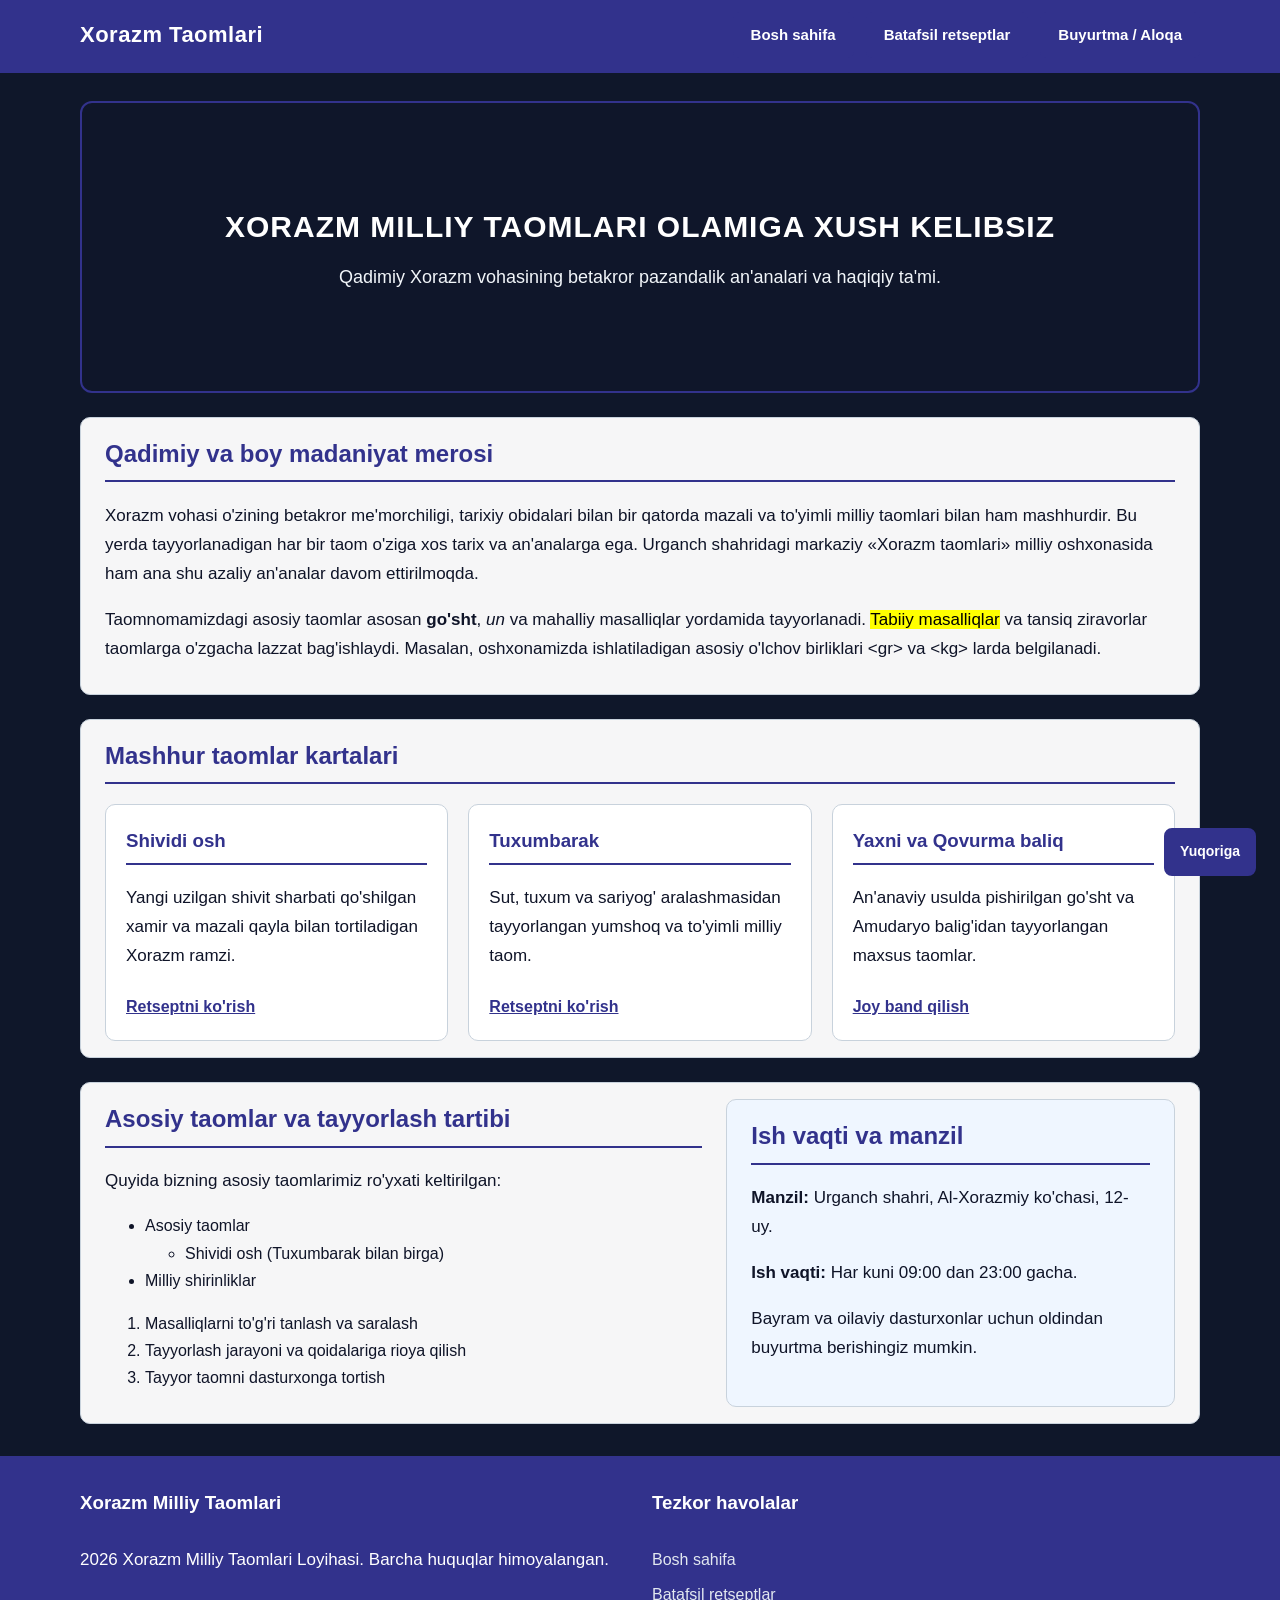
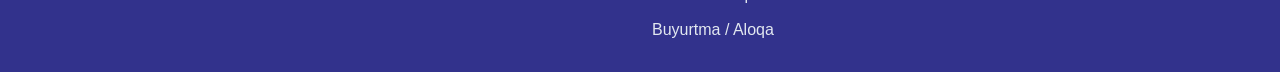
<file: index.html>
<!DOCTYPE html>
<html lang="uz">
<head>
    <meta charset="UTF-8">
    <meta name="viewport" content="width=device-width, initial-scale=1.0">
    <meta name="description" content="Xorazm milliy taomlari va ularning tayyorlanish sirlari haqida rasmiy sahifa.">
    <title>Xorazm Milliy Taomlari - Bosh sahifa</title>
    <link rel="stylesheet" href="css/style.css">
</head>
<body id="top">
    <header class="site-header">
        <div class="container header-inner">
            <a href="index.html" class="brand">Xorazm Taomlari</a>
            <nav aria-label="Asosiy menyu">
                <ul class="nav-list">
                    <li><a href="index.html" class="btn">Bosh sahifa</a></li>
                    <li><a href="batafsil.html" class="btn">Batafsil retseptlar</a></li>
                    <li><a href="index.html" class="btn">Buyurtma / Aloqa</a></li>
                </ul>
            </nav>
        </div>
    </header>
    <main class="container">
        <section class="hero-section">
            <div class="hero-box">
                <h1>Xorazm Milliy Taomlari Olamiga Xush Kelibsiz</h1>
                <p>Qadimiy Xorazm vohasining betakror pazandalik an'analari va haqiqiy ta'mi.</p>
            </div>
        </section>
        <section class="content-section">
            <h2>Qadimiy va boy madaniyat merosi</h2>
            <p>Xorazm vohasi o'zining betakror me'morchiligi, tarixiy obidalari bilan bir qatorda mazali va to'yimli milliy taomlari bilan ham mashhurdir. Bu yerda tayyorlanadigan har bir taom o'ziga xos tarix va an'analarga ega. Urganch shahridagi markaziy «Xorazm taomlari» milliy oshxonasida ham ana shu azaliy an'analar davom ettirilmoqda.</p>
            <p>Taomnomamizdagi asosiy taomlar asosan <strong>go'sht</strong>, <em>un</em> va mahalliy masalliqlar yordamida tayyorlanadi. <mark>Tabiiy masalliqlar</mark> va tansiq ziravorlar taomlarga o'zgacha lazzat bag'ishlaydi. Masalan, oshxonamizda ishlatiladigan asosiy o'lchov birliklari &lt;gr&gt; va &lt;kg&gt; larda belgilanadi.</p>
        </section>

        <section class="cards-section">
            <h2>Mashhur taomlar kartalari</h2>
            <div class="cards-row">
                <article class="dish-card">
                    <h3>Shividi osh</h3>
                    <p>Yangi uzilgan shivit sharbati qo'shilgan xamir va mazali qayla bilan tortiladigan Xorazm ramzi.</p>
                    <a href="batafsil.html" class="card-link">Retseptni ko'rish</a>
                </article>

                <article class="dish-card">
                    <h3>Tuxumbarak</h3>
                    <p>Sut, tuxum va sariyog' aralashmasidan tayyorlangan yumshoq va to'yimli milliy taom.</p>
                    <a href="batafsil.html" class="card-link">Retseptni ko'rish</a>
                </article>

                <article class="dish-card">
                    <h3>Yaxni va Qovurma baliq</h3>
                    <p>An'anaviy usulda pishirilgan go'sht va Amudaryo balig'idan tayyorlangan maxsus taomlar.</p>
                    <a href="index.html" class="card-link">Joy band qilish</a>
                </article>
            </div>
        </section>

        <section class="lists-and-aside">
            <article class="list-article">
                <h2>Asosiy taomlar va tayyorlash tartibi</h2>
                <p>Quyida bizning asosiy taomlarimiz ro'yxati keltirilgan:</p>
                <ul>
                    <li>Asosiy taomlar
                        <ul>
                            <li>Shividi osh (Tuxumbarak bilan birga)</li>
                        </ul>
                    </li>
                    <li>Milliy shirinliklar</li>
                </ul>
                <ol>
                    <li>Masalliqlarni to'g'ri tanlash va saralash</li>
                    <li>Tayyorlash jarayoni va qoidalariga rioya qilish</li>
                    <li>Tayyor taomni dasturxonga tortish</li>
                </ol>
            </article>

            <aside class="info-aside">
                <h2>Ish vaqti va manzil</h2>
                <p><strong>Manzil:</strong> Urganch shahri, Al-Xorazmiy ko'chasi, 12-uy.</p>
                <p><strong>Ish vaqti:</strong> Har kuni 09:00 dan 23:00 gacha.</p>
                <p>Bayram va oilaviy dasturxonlar uchun oldindan buyurtma berishingiz mumkin.</p>
            </aside>
        </section>
    </main>

    <a href="#top" class="scroll-top" aria-label="Sahifa boshiga qaytish">Yuqoriga</a>

    <footer class="site-footer">
        <div class="container footer-inner">
            <div class="footer-col">
                <h3>Xorazm Milliy Taomlari</h3>
                <p>2026 Xorazm Milliy Taomlari Loyihasi. Barcha huquqlar himoyalangan.</p>
            </div>
            <div class="footer-col">
                <h3>Tezkor havolalar</h3>
                <ul class="footer-links">
                    <li><a href="index.html">Bosh sahifa</a></li>
                    <li><a href="batafsil.html">Batafsil retseptlar</a></li>
                    <li><a href="index.html">Buyurtma / Aloqa</a></li>
                </ul>
            </div>
        </div>
    </footer>
</body>
</html>
</file>
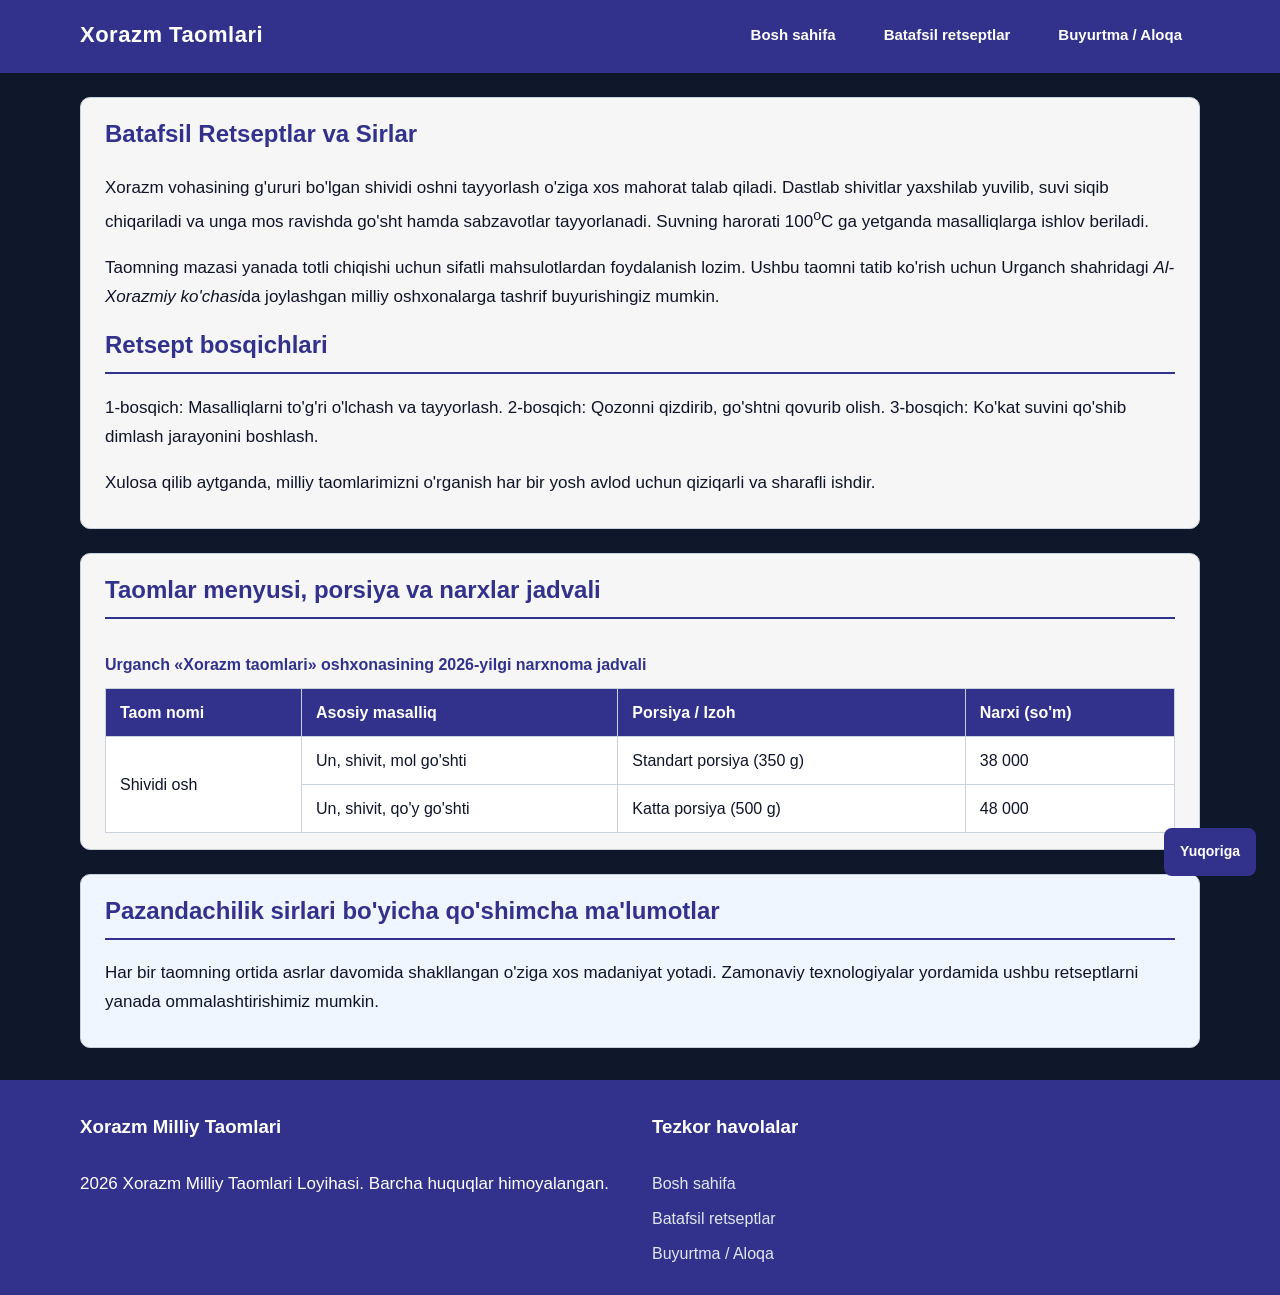
<file: batafsil.html>
<!DOCTYPE html>
<html lang="uz">
<head>
    <meta charset="UTF-8">
    <meta name="viewport" content="width=device-width, initial-scale=1.0">
    <meta name="description" content="Xorazm milliy taomlarining batafsil retseptlari, narxlari va media galereyasi.">
    <title>Batafsil Retseptlar - Xorazm Taomlari</title>
    <link rel="stylesheet" href="css/style.css">
</head>
<body id="top">
    <header class="site-header">
        <div class="container header-inner">
            <a href="index.html" class="brand">Xorazm Taomlari</a>
            <nav aria-label="Asosiy menyu">
                <ul class="nav-list">
                    <li><a href="index.html" class="btn">Bosh sahifa</a></li>
                    <li><a href="batafsil.html" class="btn">Batafsil retseptlar</a></li>
                    <li><a href="index.html" class="btn">Buyurtma / Aloqa</a></li>
                </ul>
            </nav>
        </div>
    </header>
    <main class="container">
        <section class="content-section">
            <h1>Batafsil Retseptlar va Sirlar</h1>
            <p>Xorazm vohasining g'ururi bo'lgan shividi oshni tayyorlash o'ziga xos mahorat talab qiladi. Dastlab shivitlar yaxshilab yuvilib, suvi siqib chiqariladi va unga mos ravishda go'sht hamda sabzavotlar tayyorlanadi. Suvning harorati 100<sup>o</sup>C ga yetganda masalliqlarga ishlov beriladi.</p>
            <p>Taomning mazasi yanada totli chiqishi uchun sifatli mahsulotlardan foydalanish lozim. Ushbu taomni tatib ko'rish uchun Urganch shahridagi <em>Al-Xorazmiy ko'chasi</em>da joylashgan milliy oshxonalarga tashrif buyurishingiz mumkin.</p>

            <article class="recipe-box">
                <h2>Retsept bosqichlari</h2>
                <p>1-bosqich: Masalliqlarni to'g'ri o'lchash va tayyorlash. 2-bosqich: Qozonni qizdirib, go'shtni qovurib olish. 3-bosqich: Ko'kat suvini qo'shib dimlash jarayonini boshlash.</p>
                <p>Xulosa qilib aytganda, milliy taomlarimizni o'rganish har bir yosh avlod uchun qiziqarli va sharafli ishdir.</p>
            </article>
        </section>
        <section class="table-section">
            <h2>Taomlar menyusi, porsiya va narxlar jadvali</h2>
            <div class="table-wrap">
                <table class="menu-table">
                    <caption>Urganch «Xorazm taomlari» oshxonasining 2026-yilgi narxnoma jadvali</caption>
                    <thead>
                        <tr>
                            <th>Taom nomi</th>
                            <th>Asosiy masalliq</th>
                            <th>Porsiya / Izoh</th>
                            <th>Narxi (so'm)</th>
                        </tr>
                    </thead>
                    <tbody>
                        <tr>
                            <td rowspan="2">Shividi osh</td>
                            <td>Un, shivit, mol go'shti</td>
                            <td>Standart porsiya (350 g)</td>
                            <td>38 000</td>
                        </tr>
                        <tr>
                            <td>Un, shivit, qo'y go'shti</td>
                            <td>Katta porsiya (500 g)</td>
                            <td>48 000</td>
                        </tr>
                        <tr>
                        </tr>
                    </tbody>
                </table>
            </div>
        </section>
        <aside class="info-aside">
            <h2>Pazandachilik sirlari bo'yicha qo'shimcha ma'lumotlar</h2>
            <p>Har bir taomning ortida asrlar davomida shakllangan o'ziga xos madaniyat yotadi. Zamonaviy texnologiyalar yordamida ushbu retseptlarni yanada ommalashtirishimiz mumkin.</p>
        </aside>
    </main>

    <a href="#top" class="scroll-top" aria-label="Sahifa boshiga qaytish">Yuqoriga</a>

    <footer class="site-footer">
        <div class="container footer-inner">
            <div class="footer-col">
                <h3>Xorazm Milliy Taomlari</h3>
                <p>2026 Xorazm Milliy Taomlari Loyihasi. Barcha huquqlar himoyalangan.</p>
            </div>
            <div class="footer-col">
                <h3>Tezkor havolalar</h3>
                <ul class="footer-links">
                    <li><a href="index.html">Bosh sahifa</a></li>
                    <li><a href="batafsil.html">Batafsil retseptlar</a></li>
                    <li><a href="index.html">Buyurtma / Aloqa</a></li>
                </ul>
            </div>
        </div>
    </footer>
</body>
</html>
</file>
<file: css/style.css>
:root {
    --asosiy-rang: rgb(50 50 140);
    --ikkilamchi-rang: rgb(50 50 140);
    --oq-rang: rgb(255 255 255);
    --fon-och: rgb(15 23 42);
    --matn-toq: rgb(15 20 40);
    --chegara-rang: rgb(200 210 220);
}

body {
    font-family: 'Roboto', Arial, sans-serif;
    color: var(--matn-toq);
    line-height: 1.7;
    margin: 0;
    padding: 0;
    background-color: var(--fon-och);
    background-image: url('https://uzbekistan.travel/storage/app/media/wepb/Xorazm%20taomlari/cropped-images/256f3c9f-1b7a-41a7-bbb8-0ed7d9aa9745-0-0-0-0-1744797161.webp');
    background-repeat: no-repeat;
    background-size: cover;
    background-position: center;
    background-attachment: fixed;
}

.container {
    max-width: 1120px;
    margin: 0 auto;
    padding: 0 20px;
}

.site-header {
    position: sticky;
    top: 0;
    z-index: 100;
    background-color: var(--asosiy-rang);
    border-bottom: 3px solid var(--ikkilamchi-rang);
    padding: 12px 0;
}

.header-inner {
    display: flex;
    justify-content: space-between;
    align-items: center;
    flex-wrap: wrap;
    gap: 16px;
}

.brand {
    color: var(--oq-rang);
    font-size: 22px;
    font-weight: 700;
    text-decoration: none;
    letter-spacing: 0.5px;
}

.brand:hover {
    color: var(--ikkilamchi-rang);
}

.nav-list {
    list-style-type: none;
    margin: 0;
    padding: 0;
    display: flex;
    justify-content: space-between;
    align-items: center;
    flex-wrap: wrap;
    gap: 12px;
}

.btn {
    display: inline-block;
    background-color: var(--ikkilamchi-rang);
    color: var(--oq-rang);
    padding: 10px 18px;
    border: none;
    border-radius: 6px;
    text-decoration: none;
    font-weight: 700;
    font-size: 15px;
    cursor: pointer;
    transition: background-color 0.3s ease, transform 0.2s ease;
}

.btn:hover {
    background-color: #b45309;
    transform: translateY(-2px);
}

.hero-section {
    margin-top: 28px;
}

.hero-box {
    min-height: 240px;
    display: flex;
    flex-direction: column;
    justify-content: center;
    align-items: center;
    text-align: center;
    padding: 24px 32px;
    background-color: rgba(15, 23, 42, 0.82);
    color: var(--oq-rang);
    border-radius: 12px;
    border: 2px solid var(--ikkilamchi-rang);
}

.hero-box h1 {
    margin: 0 0 10px 0;
    font-size: 30px;
    text-transform: uppercase;
    letter-spacing: 1px;
    color: var(--oq-rang);
}

.hero-box p {
    margin: 0;
    font-size: 18px;
    color: #f1f5f9;
}

.content-section,
.cards-section,
.lists-and-aside,
.table-section,
.media-section,
.info-aside {
    background-color: rgba(255, 255, 255, 0.96);
    padding: 16px 24px;
    border: 1px solid var(--chegara-rang);
    border-radius: 10px;
    margin: 24px 0;
}

h1, h2, h3 {
    color: var(--asosiy-rang);
    margin-top: 0;
}

h2, h3 {
    border-bottom: 2px solid var(--ikkilamchi-rang);
    padding-bottom: 6px;
}

p {
    font-size: 17px;
    margin-bottom: 14px;
    overflow-wrap: break-word;
}

blockquote {
    font-style: italic;
    color: #334155;
    background-color: #f1f5f9;
    border-left: 4px solid var(--asosiy-rang);
    margin: 18px 0;
    padding: 12px 18px;
    border-radius: 0 6px 6px 0;
}

.cards-row {
    display: flex;
    flex-wrap: wrap;
    gap: 20px;
    margin-top: 16px;
}

.dish-card {
    position: relative;
    flex: 1 1 280px;
    background-color: var(--oq-rang);
    padding: 20px;
    border: 1px solid var(--chegara-rang);
    border-radius: 10px;
    margin: 0;
    transition: transform 0.25s ease, box-shadow 0.25s ease;
}

.dish-card:hover {
    transform: translateY(-4px);
    box-shadow: 0 8px 20px rgba(15, 23, 42, 0.14);
}

.badge {
    position: absolute;
    top: 12px;
    right: 12px;
    background-color: var(--asosiy-rang);
    color: var(--oq-rang);
    font-size: 12px;
    font-weight: 700;
    padding: 4px 10px;
    border-radius: 20px;
}

.badge-sale {
    background-color: var(--ikkilamchi-rang);
}

.card-link {
    display: inline-block;
    margin-top: 8px;
    color: var(--asosiy-rang);
    font-weight: 700;
    text-decoration: underline;
}

.card-link:hover {
    color: var(--ikkilamchi-rang);
    text-decoration: none;
}

.lists-and-aside {
    display: flex;
    flex-wrap: wrap;
    gap: 24px;
}

.list-article {
    flex: 2 1 320px;
}

.info-aside {
    flex: 1 1 260px;
    margin: 0;
    background-color: #eff6ff;
}

.table-wrap {
    overflow-x: auto;
}

.menu-table {
    width: 100%;
    border-collapse: collapse;
    margin-top: 12px;
    background-color: var(--oq-rang);
}

.menu-table caption {
    caption-side: top;
    font-weight: 700;
    color: var(--asosiy-rang);
    margin-bottom: 10px;
    text-align: left;
}

.menu-table th,
.menu-table td {
    border: 1px solid var(--chegara-rang);
    padding: 10px 14px;
    text-align: left;
}

.menu-table thead th {
    background-color: var(--asosiy-rang);
    color: var(--oq-rang);
}

.menu-table tbody tr:hover {
    background-color: #f8fafc;
}

.media-grid {
    display: flex;
    flex-wrap: wrap;
    gap: 20px;
    margin-top: 14px;
}

.media-figure {
    flex: 1 1 280px;
    margin: 0;
    padding: 12px;
    border: 1px solid var(--chegara-rang);
    border-radius: 8px;
    background-color: var(--oq-rang);
}

.media-figure img {
    display: block;
    width: 100%;
    height: auto;
    border-radius: 6px;
}

.media-figure figcaption {
    margin-top: 8px;
    font-size: 14px;
    color: #334155;
    text-align: center;
}

.video-box {
    margin-top: 24px;
}

.video-box iframe {
    max-width: 100%;
    border: 0;
    border-radius: 8px;
}

.scroll-top {
    position: fixed;
    bottom: 24px;
    right: 24px;
    z-index: 99;
    background-color: var(--asosiy-rang);
    color: var(--oq-rang);
    padding: 10px 14px;
    border-radius: 8px;
    text-decoration: none;
    font-weight: 700;
    font-size: 14px;
    border: 2px solid var(--ikkilamchi-rang);
    transition: background-color 0.25s ease;
}

.scroll-top:hover {
    background-color: var(--ikkilamchi-rang);
}

.site-footer {
    background-color: var(--asosiy-rang);
    color: var(--oq-rang);
    padding: 28px 0;
    margin-top: 32px;
    border-top: 3px solid var(--ikkilamchi-rang);
}

.footer-inner {
    display: flex;
    flex-wrap: wrap;
    justify-content: space-between;
    gap: 24px;
}

.footer-col {
    flex: 1 1 260px;
}

.footer-col h3 {
    color: var(--oq-rang);
    border-bottom-color: var(--ikkilamchi-rang);
}

.footer-links {
    list-style: none;
    margin: 0;
    padding: 0;
    display: flex;
    flex-direction: column;
    gap: 8px;
}

.footer-links a {
    color: #e2e8f0;
    text-decoration: none;
}

.footer-links a:hover {
    color: var(--ikkilamchi-rang);
    text-decoration: underline;
}
</file>
